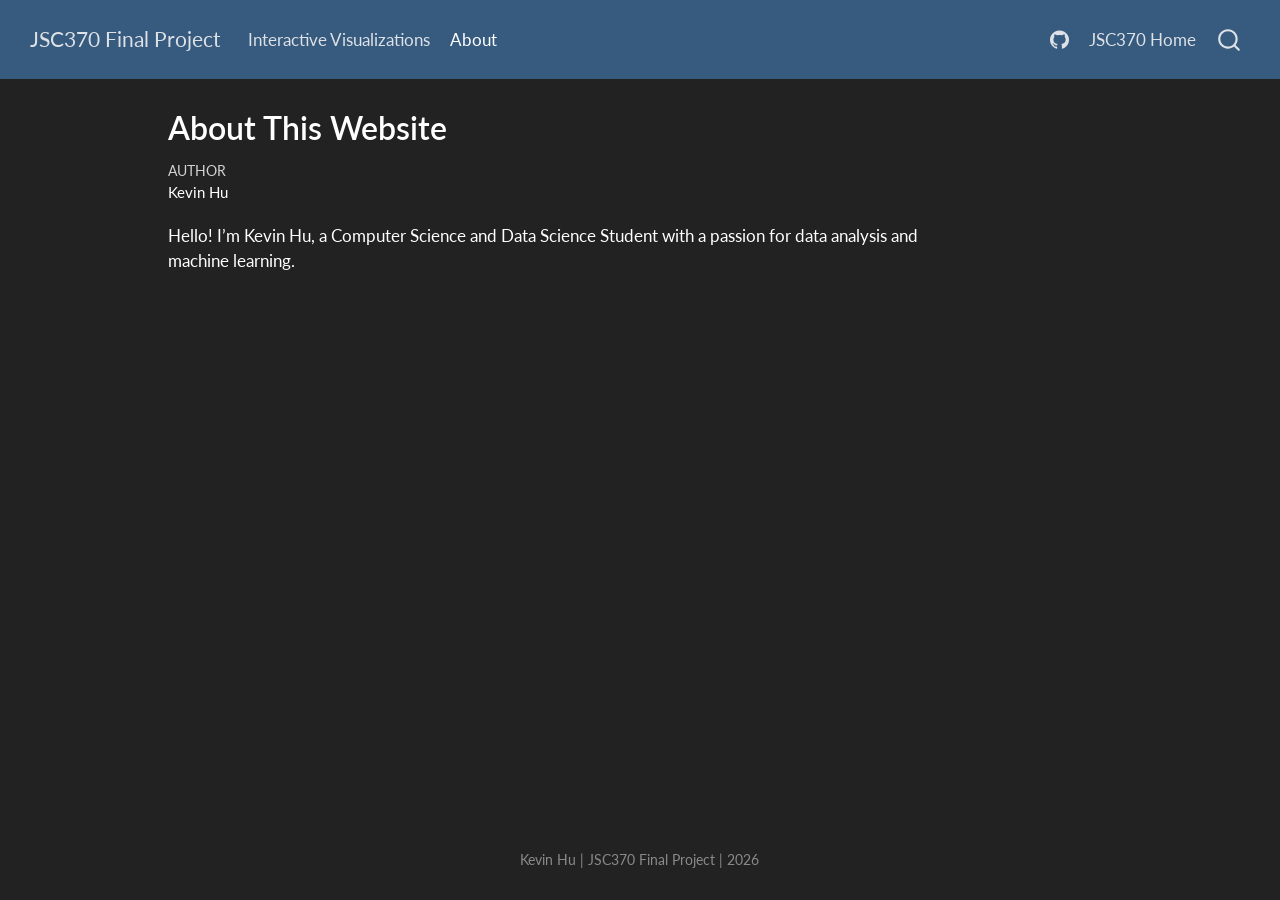
<file: about.html>
<!DOCTYPE html>
<html xmlns="http://www.w3.org/1999/xhtml" lang="en" xml:lang="en"><head>

<meta charset="utf-8">
<meta name="generator" content="quarto-1.8.26">

<meta name="viewport" content="width=device-width, initial-scale=1.0, user-scalable=yes">

<meta name="author" content="Kevin Hu">

<title>About This Website – JSC370 Final Project</title>
<style>
code{white-space: pre-wrap;}
span.smallcaps{font-variant: small-caps;}
div.columns{display: flex; gap: min(4vw, 1.5em);}
div.column{flex: auto; overflow-x: auto;}
div.hanging-indent{margin-left: 1.5em; text-indent: -1.5em;}
ul.task-list{list-style: none;}
ul.task-list li input[type="checkbox"] {
  width: 0.8em;
  margin: 0 0.8em 0.2em -1em; /* quarto-specific, see https://github.com/quarto-dev/quarto-cli/issues/4556 */ 
  vertical-align: middle;
}
</style>


<script src="site_libs/quarto-nav/quarto-nav.js"></script>
<script src="site_libs/quarto-nav/headroom.min.js"></script>
<script src="site_libs/clipboard/clipboard.min.js"></script>
<script src="site_libs/quarto-search/autocomplete.umd.js"></script>
<script src="site_libs/quarto-search/fuse.min.js"></script>
<script src="site_libs/quarto-search/quarto-search.js"></script>
<meta name="quarto:offset" content="./">
<script src="site_libs/quarto-html/quarto.js" type="module"></script>
<script src="site_libs/quarto-html/tabsets/tabsets.js" type="module"></script>
<script src="site_libs/quarto-html/axe/axe-check.js" type="module"></script>
<script src="site_libs/quarto-html/popper.min.js"></script>
<script src="site_libs/quarto-html/tippy.umd.min.js"></script>
<script src="site_libs/quarto-html/anchor.min.js"></script>
<link href="site_libs/quarto-html/tippy.css" rel="stylesheet">
<link href="site_libs/quarto-html/quarto-syntax-highlighting-dark-b758ccaa5987ceb1b75504551e579abf.css" rel="stylesheet" id="quarto-text-highlighting-styles">
<script src="site_libs/bootstrap/bootstrap.min.js"></script>
<link href="site_libs/bootstrap/bootstrap-icons.css" rel="stylesheet">
<link href="site_libs/bootstrap/bootstrap-2ec1ecde4794cf0ca2676fdbadd3167b.min.css" rel="stylesheet" append-hash="true" id="quarto-bootstrap" data-mode="dark">
<script id="quarto-search-options" type="application/json">{
  "location": "navbar",
  "copy-button": false,
  "collapse-after": 3,
  "panel-placement": "end",
  "type": "overlay",
  "limit": 50,
  "keyboard-shortcut": [
    "f",
    "/",
    "s"
  ],
  "show-item-context": false,
  "language": {
    "search-no-results-text": "No results",
    "search-matching-documents-text": "matching documents",
    "search-copy-link-title": "Copy link to search",
    "search-hide-matches-text": "Hide additional matches",
    "search-more-match-text": "more match in this document",
    "search-more-matches-text": "more matches in this document",
    "search-clear-button-title": "Clear",
    "search-text-placeholder": "",
    "search-detached-cancel-button-title": "Cancel",
    "search-submit-button-title": "Submit",
    "search-label": "Search"
  }
}</script>


<link rel="stylesheet" href="styles.css">
</head>

<body class="nav-fixed quarto-light">

<div id="quarto-search-results"></div>
  <header id="quarto-header" class="headroom fixed-top">
    <nav class="navbar navbar-expand-lg " data-bs-theme="dark">
      <div class="navbar-container container-fluid">
      <div class="navbar-brand-container mx-auto">
    <a class="navbar-brand" href="./index.html">
    <span class="navbar-title">JSC370 Final Project</span>
    </a>
  </div>
            <div id="quarto-search" class="" title="Search"></div>
          <button class="navbar-toggler" type="button" data-bs-toggle="collapse" data-bs-target="#navbarCollapse" aria-controls="navbarCollapse" role="menu" aria-expanded="false" aria-label="Toggle navigation" onclick="if (window.quartoToggleHeadroom) { window.quartoToggleHeadroom(); }">
  <span class="navbar-toggler-icon"></span>
</button>
          <div class="collapse navbar-collapse" id="navbarCollapse">
            <ul class="navbar-nav navbar-nav-scroll me-auto">
  <li class="nav-item">
    <a class="nav-link" href="./final.html#interactive-visualizations"> 
<span class="menu-text">Interactive Visualizations</span></a>
  </li>  
  <li class="nav-item">
    <a class="nav-link active" href="./about.html" aria-current="page"> 
<span class="menu-text">About</span></a>
  </li>  
</ul>
            <ul class="navbar-nav navbar-nav-scroll ms-auto">
  <li class="nav-item compact">
    <a class="nav-link" href="https://github.com/koolgreg2009/JSC370-Final"> <i class="bi bi-github" role="img">
</i> 
<span class="menu-text"></span></a>
  </li>  
  <li class="nav-item">
    <a class="nav-link" href="https://jsc370.github.io/JSC370-2026/"> 
<span class="menu-text">JSC370 Home</span></a>
  </li>  
</ul>
          </div> <!-- /navcollapse -->
            <div class="quarto-navbar-tools">
</div>
      </div> <!-- /container-fluid -->
    </nav>
</header>
<!-- content -->
<div id="quarto-content" class="quarto-container page-columns page-rows-contents page-layout-article page-navbar">
<!-- sidebar -->
<!-- margin-sidebar -->
    <div id="quarto-margin-sidebar" class="sidebar margin-sidebar zindex-bottom">
        
    </div>
<!-- main -->
<main class="content" id="quarto-document-content">

<header id="title-block-header" class="quarto-title-block default">
<div class="quarto-title">
<h1 class="title">About This Website</h1>
</div>



<div class="quarto-title-meta">

    <div>
    <div class="quarto-title-meta-heading">Author</div>
    <div class="quarto-title-meta-contents">
             <p>Kevin Hu </p>
          </div>
  </div>
    
  
    
  </div>
  


</header>


<p>Hello! I’m Kevin Hu, a Computer Science and Data Science Student with a passion for data analysis and machine learning.</p>



</main> <!-- /main -->
<script id="quarto-html-after-body" type="application/javascript">
  window.document.addEventListener("DOMContentLoaded", function (event) {
    const icon = "";
    const anchorJS = new window.AnchorJS();
    anchorJS.options = {
      placement: 'right',
      icon: icon
    };
    anchorJS.add('.anchored');
    const isCodeAnnotation = (el) => {
      for (const clz of el.classList) {
        if (clz.startsWith('code-annotation-')) {                     
          return true;
        }
      }
      return false;
    }
    const onCopySuccess = function(e) {
      // button target
      const button = e.trigger;
      // don't keep focus
      button.blur();
      // flash "checked"
      button.classList.add('code-copy-button-checked');
      var currentTitle = button.getAttribute("title");
      button.setAttribute("title", "Copied!");
      let tooltip;
      if (window.bootstrap) {
        button.setAttribute("data-bs-toggle", "tooltip");
        button.setAttribute("data-bs-placement", "left");
        button.setAttribute("data-bs-title", "Copied!");
        tooltip = new bootstrap.Tooltip(button, 
          { trigger: "manual", 
            customClass: "code-copy-button-tooltip",
            offset: [0, -8]});
        tooltip.show();    
      }
      setTimeout(function() {
        if (tooltip) {
          tooltip.hide();
          button.removeAttribute("data-bs-title");
          button.removeAttribute("data-bs-toggle");
          button.removeAttribute("data-bs-placement");
        }
        button.setAttribute("title", currentTitle);
        button.classList.remove('code-copy-button-checked');
      }, 1000);
      // clear code selection
      e.clearSelection();
    }
    const getTextToCopy = function(trigger) {
      const outerScaffold = trigger.parentElement.cloneNode(true);
      const codeEl = outerScaffold.querySelector('code');
      for (const childEl of codeEl.children) {
        if (isCodeAnnotation(childEl)) {
          childEl.remove();
        }
      }
      return codeEl.innerText;
    }
    const clipboard = new window.ClipboardJS('.code-copy-button:not([data-in-quarto-modal])', {
      text: getTextToCopy
    });
    clipboard.on('success', onCopySuccess);
    if (window.document.getElementById('quarto-embedded-source-code-modal')) {
      const clipboardModal = new window.ClipboardJS('.code-copy-button[data-in-quarto-modal]', {
        text: getTextToCopy,
        container: window.document.getElementById('quarto-embedded-source-code-modal')
      });
      clipboardModal.on('success', onCopySuccess);
    }
      var localhostRegex = new RegExp(/^(?:http|https):\/\/localhost\:?[0-9]*\//);
      var mailtoRegex = new RegExp(/^mailto:/);
        var filterRegex = new RegExp('/' + window.location.host + '/');
      var isInternal = (href) => {
          return filterRegex.test(href) || localhostRegex.test(href) || mailtoRegex.test(href);
      }
      // Inspect non-navigation links and adorn them if external
     var links = window.document.querySelectorAll('a[href]:not(.nav-link):not(.navbar-brand):not(.toc-action):not(.sidebar-link):not(.sidebar-item-toggle):not(.pagination-link):not(.no-external):not([aria-hidden]):not(.dropdown-item):not(.quarto-navigation-tool):not(.about-link)');
      for (var i=0; i<links.length; i++) {
        const link = links[i];
        if (!isInternal(link.href)) {
          // undo the damage that might have been done by quarto-nav.js in the case of
          // links that we want to consider external
          if (link.dataset.originalHref !== undefined) {
            link.href = link.dataset.originalHref;
          }
        }
      }
    function tippyHover(el, contentFn, onTriggerFn, onUntriggerFn) {
      const config = {
        allowHTML: true,
        maxWidth: 500,
        delay: 100,
        arrow: false,
        appendTo: function(el) {
            return el.parentElement;
        },
        interactive: true,
        interactiveBorder: 10,
        theme: 'quarto',
        placement: 'bottom-start',
      };
      if (contentFn) {
        config.content = contentFn;
      }
      if (onTriggerFn) {
        config.onTrigger = onTriggerFn;
      }
      if (onUntriggerFn) {
        config.onUntrigger = onUntriggerFn;
      }
      window.tippy(el, config); 
    }
    const noterefs = window.document.querySelectorAll('a[role="doc-noteref"]');
    for (var i=0; i<noterefs.length; i++) {
      const ref = noterefs[i];
      tippyHover(ref, function() {
        // use id or data attribute instead here
        let href = ref.getAttribute('data-footnote-href') || ref.getAttribute('href');
        try { href = new URL(href).hash; } catch {}
        const id = href.replace(/^#\/?/, "");
        const note = window.document.getElementById(id);
        if (note) {
          return note.innerHTML;
        } else {
          return "";
        }
      });
    }
    const xrefs = window.document.querySelectorAll('a.quarto-xref');
    const processXRef = (id, note) => {
      // Strip column container classes
      const stripColumnClz = (el) => {
        el.classList.remove("page-full", "page-columns");
        if (el.children) {
          for (const child of el.children) {
            stripColumnClz(child);
          }
        }
      }
      stripColumnClz(note)
      if (id === null || id.startsWith('sec-')) {
        // Special case sections, only their first couple elements
        const container = document.createElement("div");
        if (note.children && note.children.length > 2) {
          container.appendChild(note.children[0].cloneNode(true));
          for (let i = 1; i < note.children.length; i++) {
            const child = note.children[i];
            if (child.tagName === "P" && child.innerText === "") {
              continue;
            } else {
              container.appendChild(child.cloneNode(true));
              break;
            }
          }
          if (window.Quarto?.typesetMath) {
            window.Quarto.typesetMath(container);
          }
          return container.innerHTML
        } else {
          if (window.Quarto?.typesetMath) {
            window.Quarto.typesetMath(note);
          }
          return note.innerHTML;
        }
      } else {
        // Remove any anchor links if they are present
        const anchorLink = note.querySelector('a.anchorjs-link');
        if (anchorLink) {
          anchorLink.remove();
        }
        if (window.Quarto?.typesetMath) {
          window.Quarto.typesetMath(note);
        }
        if (note.classList.contains("callout")) {
          return note.outerHTML;
        } else {
          return note.innerHTML;
        }
      }
    }
    for (var i=0; i<xrefs.length; i++) {
      const xref = xrefs[i];
      tippyHover(xref, undefined, function(instance) {
        instance.disable();
        let url = xref.getAttribute('href');
        let hash = undefined; 
        if (url.startsWith('#')) {
          hash = url;
        } else {
          try { hash = new URL(url).hash; } catch {}
        }
        if (hash) {
          const id = hash.replace(/^#\/?/, "");
          const note = window.document.getElementById(id);
          if (note !== null) {
            try {
              const html = processXRef(id, note.cloneNode(true));
              instance.setContent(html);
            } finally {
              instance.enable();
              instance.show();
            }
          } else {
            // See if we can fetch this
            fetch(url.split('#')[0])
            .then(res => res.text())
            .then(html => {
              const parser = new DOMParser();
              const htmlDoc = parser.parseFromString(html, "text/html");
              const note = htmlDoc.getElementById(id);
              if (note !== null) {
                const html = processXRef(id, note);
                instance.setContent(html);
              } 
            }).finally(() => {
              instance.enable();
              instance.show();
            });
          }
        } else {
          // See if we can fetch a full url (with no hash to target)
          // This is a special case and we should probably do some content thinning / targeting
          fetch(url)
          .then(res => res.text())
          .then(html => {
            const parser = new DOMParser();
            const htmlDoc = parser.parseFromString(html, "text/html");
            const note = htmlDoc.querySelector('main.content');
            if (note !== null) {
              // This should only happen for chapter cross references
              // (since there is no id in the URL)
              // remove the first header
              if (note.children.length > 0 && note.children[0].tagName === "HEADER") {
                note.children[0].remove();
              }
              const html = processXRef(null, note);
              instance.setContent(html);
            } 
          }).finally(() => {
            instance.enable();
            instance.show();
          });
        }
      }, function(instance) {
      });
    }
        let selectedAnnoteEl;
        const selectorForAnnotation = ( cell, annotation) => {
          let cellAttr = 'data-code-cell="' + cell + '"';
          let lineAttr = 'data-code-annotation="' +  annotation + '"';
          const selector = 'span[' + cellAttr + '][' + lineAttr + ']';
          return selector;
        }
        const selectCodeLines = (annoteEl) => {
          const doc = window.document;
          const targetCell = annoteEl.getAttribute("data-target-cell");
          const targetAnnotation = annoteEl.getAttribute("data-target-annotation");
          const annoteSpan = window.document.querySelector(selectorForAnnotation(targetCell, targetAnnotation));
          const lines = annoteSpan.getAttribute("data-code-lines").split(",");
          const lineIds = lines.map((line) => {
            return targetCell + "-" + line;
          })
          let top = null;
          let height = null;
          let parent = null;
          if (lineIds.length > 0) {
              //compute the position of the single el (top and bottom and make a div)
              const el = window.document.getElementById(lineIds[0]);
              top = el.offsetTop;
              height = el.offsetHeight;
              parent = el.parentElement.parentElement;
            if (lineIds.length > 1) {
              const lastEl = window.document.getElementById(lineIds[lineIds.length - 1]);
              const bottom = lastEl.offsetTop + lastEl.offsetHeight;
              height = bottom - top;
            }
            if (top !== null && height !== null && parent !== null) {
              // cook up a div (if necessary) and position it 
              let div = window.document.getElementById("code-annotation-line-highlight");
              if (div === null) {
                div = window.document.createElement("div");
                div.setAttribute("id", "code-annotation-line-highlight");
                div.style.position = 'absolute';
                parent.appendChild(div);
              }
              div.style.top = top - 2 + "px";
              div.style.height = height + 4 + "px";
              div.style.left = 0;
              let gutterDiv = window.document.getElementById("code-annotation-line-highlight-gutter");
              if (gutterDiv === null) {
                gutterDiv = window.document.createElement("div");
                gutterDiv.setAttribute("id", "code-annotation-line-highlight-gutter");
                gutterDiv.style.position = 'absolute';
                const codeCell = window.document.getElementById(targetCell);
                const gutter = codeCell.querySelector('.code-annotation-gutter');
                gutter.appendChild(gutterDiv);
              }
              gutterDiv.style.top = top - 2 + "px";
              gutterDiv.style.height = height + 4 + "px";
            }
            selectedAnnoteEl = annoteEl;
          }
        };
        const unselectCodeLines = () => {
          const elementsIds = ["code-annotation-line-highlight", "code-annotation-line-highlight-gutter"];
          elementsIds.forEach((elId) => {
            const div = window.document.getElementById(elId);
            if (div) {
              div.remove();
            }
          });
          selectedAnnoteEl = undefined;
        };
          // Handle positioning of the toggle
      window.addEventListener(
        "resize",
        throttle(() => {
          elRect = undefined;
          if (selectedAnnoteEl) {
            selectCodeLines(selectedAnnoteEl);
          }
        }, 10)
      );
      function throttle(fn, ms) {
      let throttle = false;
      let timer;
        return (...args) => {
          if(!throttle) { // first call gets through
              fn.apply(this, args);
              throttle = true;
          } else { // all the others get throttled
              if(timer) clearTimeout(timer); // cancel #2
              timer = setTimeout(() => {
                fn.apply(this, args);
                timer = throttle = false;
              }, ms);
          }
        };
      }
        // Attach click handler to the DT
        const annoteDls = window.document.querySelectorAll('dt[data-target-cell]');
        for (const annoteDlNode of annoteDls) {
          annoteDlNode.addEventListener('click', (event) => {
            const clickedEl = event.target;
            if (clickedEl !== selectedAnnoteEl) {
              unselectCodeLines();
              const activeEl = window.document.querySelector('dt[data-target-cell].code-annotation-active');
              if (activeEl) {
                activeEl.classList.remove('code-annotation-active');
              }
              selectCodeLines(clickedEl);
              clickedEl.classList.add('code-annotation-active');
            } else {
              // Unselect the line
              unselectCodeLines();
              clickedEl.classList.remove('code-annotation-active');
            }
          });
        }
    const findCites = (el) => {
      const parentEl = el.parentElement;
      if (parentEl) {
        const cites = parentEl.dataset.cites;
        if (cites) {
          return {
            el,
            cites: cites.split(' ')
          };
        } else {
          return findCites(el.parentElement)
        }
      } else {
        return undefined;
      }
    };
    var bibliorefs = window.document.querySelectorAll('a[role="doc-biblioref"]');
    for (var i=0; i<bibliorefs.length; i++) {
      const ref = bibliorefs[i];
      const citeInfo = findCites(ref);
      if (citeInfo) {
        tippyHover(citeInfo.el, function() {
          var popup = window.document.createElement('div');
          citeInfo.cites.forEach(function(cite) {
            var citeDiv = window.document.createElement('div');
            citeDiv.classList.add('hanging-indent');
            citeDiv.classList.add('csl-entry');
            var biblioDiv = window.document.getElementById('ref-' + cite);
            if (biblioDiv) {
              citeDiv.innerHTML = biblioDiv.innerHTML;
            }
            popup.appendChild(citeDiv);
          });
          return popup.innerHTML;
        });
      }
    }
  });
  </script>
</div> <!-- /content -->
<footer class="footer">
  <div class="nav-footer">
    <div class="nav-footer-left">
      &nbsp;
    </div>   
    <div class="nav-footer-center">
<p>Kevin Hu | JSC370 Final Project | 2026</p>
</div>
    <div class="nav-footer-right">
      &nbsp;
    </div>
  </div>
</footer>




</body></html>
</file>
<file: site_libs/quarto-html/tippy.css>
.tippy-box[data-animation=fade][data-state=hidden]{opacity:0}[data-tippy-root]{max-width:calc(100vw - 10px)}.tippy-box{position:relative;background-color:#333;color:#fff;border-radius:4px;font-size:14px;line-height:1.4;white-space:normal;outline:0;transition-property:transform,visibility,opacity}.tippy-box[data-placement^=top]>.tippy-arrow{bottom:0}.tippy-box[data-placement^=top]>.tippy-arrow:before{bottom:-7px;left:0;border-width:8px 8px 0;border-top-color:initial;transform-origin:center top}.tippy-box[data-placement^=bottom]>.tippy-arrow{top:0}.tippy-box[data-placement^=bottom]>.tippy-arrow:before{top:-7px;left:0;border-width:0 8px 8px;border-bottom-color:initial;transform-origin:center bottom}.tippy-box[data-placement^=left]>.tippy-arrow{right:0}.tippy-box[data-placement^=left]>.tippy-arrow:before{border-width:8px 0 8px 8px;border-left-color:initial;right:-7px;transform-origin:center left}.tippy-box[data-placement^=right]>.tippy-arrow{left:0}.tippy-box[data-placement^=right]>.tippy-arrow:before{left:-7px;border-width:8px 8px 8px 0;border-right-color:initial;transform-origin:center right}.tippy-box[data-inertia][data-state=visible]{transition-timing-function:cubic-bezier(.54,1.5,.38,1.11)}.tippy-arrow{width:16px;height:16px;color:#333}.tippy-arrow:before{content:"";position:absolute;border-color:transparent;border-style:solid}.tippy-content{position:relative;padding:5px 9px;z-index:1}
</file>
<file: site_libs/quarto-html/quarto-syntax-highlighting-dark-b758ccaa5987ceb1b75504551e579abf.css>
/* quarto syntax highlight colors */
:root {
  --quarto-hl-al-color: #f07178;
  --quarto-hl-an-color: #d4d0ab;
  --quarto-hl-at-color: #00e0e0;
  --quarto-hl-bn-color: #d4d0ab;
  --quarto-hl-bu-color: #abe338;
  --quarto-hl-ch-color: #abe338;
  --quarto-hl-co-color: #f8f8f2;
  --quarto-hl-cv-color: #ffd700;
  --quarto-hl-cn-color: #ffd700;
  --quarto-hl-cf-color: #ffa07a;
  --quarto-hl-dt-color: #ffa07a;
  --quarto-hl-dv-color: #d4d0ab;
  --quarto-hl-do-color: #f8f8f2;
  --quarto-hl-er-color: #f07178;
  --quarto-hl-ex-color: #00e0e0;
  --quarto-hl-fl-color: #d4d0ab;
  --quarto-hl-fu-color: #ffa07a;
  --quarto-hl-im-color: #abe338;
  --quarto-hl-in-color: #d4d0ab;
  --quarto-hl-kw-color: #ffa07a;
  --quarto-hl-op-color: #ffa07a;
  --quarto-hl-ot-color: #00e0e0;
  --quarto-hl-pp-color: #dcc6e0;
  --quarto-hl-re-color: #00e0e0;
  --quarto-hl-sc-color: #abe338;
  --quarto-hl-ss-color: #abe338;
  --quarto-hl-st-color: #abe338;
  --quarto-hl-va-color: #00e0e0;
  --quarto-hl-vs-color: #abe338;
  --quarto-hl-wa-color: #dcc6e0;
}

/* other quarto variables */
:root {
  --quarto-font-monospace: SFMono-Regular, Menlo, Monaco, Consolas, "Liberation Mono", "Courier New", monospace;
}

/* syntax highlight based on Pandoc's rules */
pre > code.sourceCode > span {
  color: #f8f8f2;
}

code.sourceCode > span {
  color: #f8f8f2;
}

div.sourceCode,
div.sourceCode pre.sourceCode {
  color: #f8f8f2;
}

/* Normal */
code span {
  color: #f8f8f2;
}

/* Alert */
code span.al {
  color: #f07178;
}

/* Annotation */
code span.an {
  color: #d4d0ab;
}

/* Attribute */
code span.at {
  color: #00e0e0;
}

/* BaseN */
code span.bn {
  color: #d4d0ab;
}

/* BuiltIn */
code span.bu {
  color: #abe338;
}

/* ControlFlow */
code span.cf {
  font-weight: bold;
  color: #ffa07a;
}

/* Char */
code span.ch {
  color: #abe338;
}

/* Constant */
code span.cn {
  color: #ffd700;
}

/* Comment */
code span.co {
  font-style: italic;
  color: #f8f8f2;
}

/* CommentVar */
code span.cv {
  color: #ffd700;
}

/* Documentation */
code span.do {
  color: #f8f8f2;
}

/* DataType */
code span.dt {
  color: #ffa07a;
}

/* DecVal */
code span.dv {
  color: #d4d0ab;
}

/* Error */
code span.er {
  color: #f07178;
  text-decoration: underline;
}

/* Extension */
code span.ex {
  font-weight: bold;
  color: #00e0e0;
}

/* Float */
code span.fl {
  color: #d4d0ab;
}

/* Function */
code span.fu {
  color: #ffa07a;
}

/* Import */
code span.im {
  color: #abe338;
}

/* Information */
code span.in {
  color: #d4d0ab;
}

/* Keyword */
code span.kw {
  font-weight: bold;
  color: #ffa07a;
}

/* Operator */
code span.op {
  color: #ffa07a;
}

/* Other */
code span.ot {
  color: #00e0e0;
}

/* Preprocessor */
code span.pp {
  color: #dcc6e0;
}

/* RegionMarker */
code span.re {
  background-color: #f8f8f2;
  color: #00e0e0;
}

/* SpecialChar */
code span.sc {
  color: #abe338;
}

/* SpecialString */
code span.ss {
  color: #abe338;
}

/* String */
code span.st {
  color: #abe338;
}

/* Variable */
code span.va {
  color: #00e0e0;
}

/* VerbatimString */
code span.vs {
  color: #abe338;
}

/* Warning */
code span.wa {
  color: #dcc6e0;
}

.prevent-inlining {
  content: "</";
}

/*# sourceMappingURL=6c091f0476edacc1e88d089996040f32.css.map */
</file>
<file: styles.css>
h1 {
  font-size: 32px;
}
:root {
  --viz-panel-bg: linear-gradient(180deg, #fcfdff 0%, #f3f7fb 100%);
  --viz-panel-border: rgba(23, 43, 77, 0.08);
  --viz-panel-shadow: 0 18px 40px rgba(16, 35, 56, 0.08);
  --viz-muted: #5f7388;
  --viz-ink: #152535;
}
h1.title {
  font-size: 32px;
}
h2 {
  font-size: 28px;
}
h3 {
  font-size: 24px;
  font-style: bold;
  font-weight: 200;
}
h4 {
  font-size: 20px;
}
h5 {
  font-size: 16px;
}
h6 {
  font-size: 12px;
}
img {
    display: block;
    margin: auto;
}

img-circle {
    border-radius: 50%;
}

code { /* Code block */
    font-size: 15px;
}

.plotly html-widget {
  width: 100%;
}

.plotly .plotly-graph-div,
.cell-output-display .plotly-graph-div {
  border: 1px solid var(--viz-panel-border);
  border-radius: 22px;
  background: var(--viz-panel-bg);
  box-shadow: var(--viz-panel-shadow);
  overflow: hidden;
}

.plotly .modebar,
.cell-output-display .modebar {
  background: rgba(255, 255, 255, 0.78) !important;
  border: 1px solid rgba(23, 43, 77, 0.08);
  border-radius: 999px;
  box-shadow: 0 8px 24px rgba(17, 35, 56, 0.12);
  padding: 4px 6px !important;
  top: 14px !important;
  right: 14px !important;
}

.plotly .modebar-btn svg,
.cell-output-display .modebar-btn svg {
  fill: #5c7085 !important;
}

.plotly .main-svg,
.cell-output-display .main-svg {
  border-radius: 22px;
}
</file>
